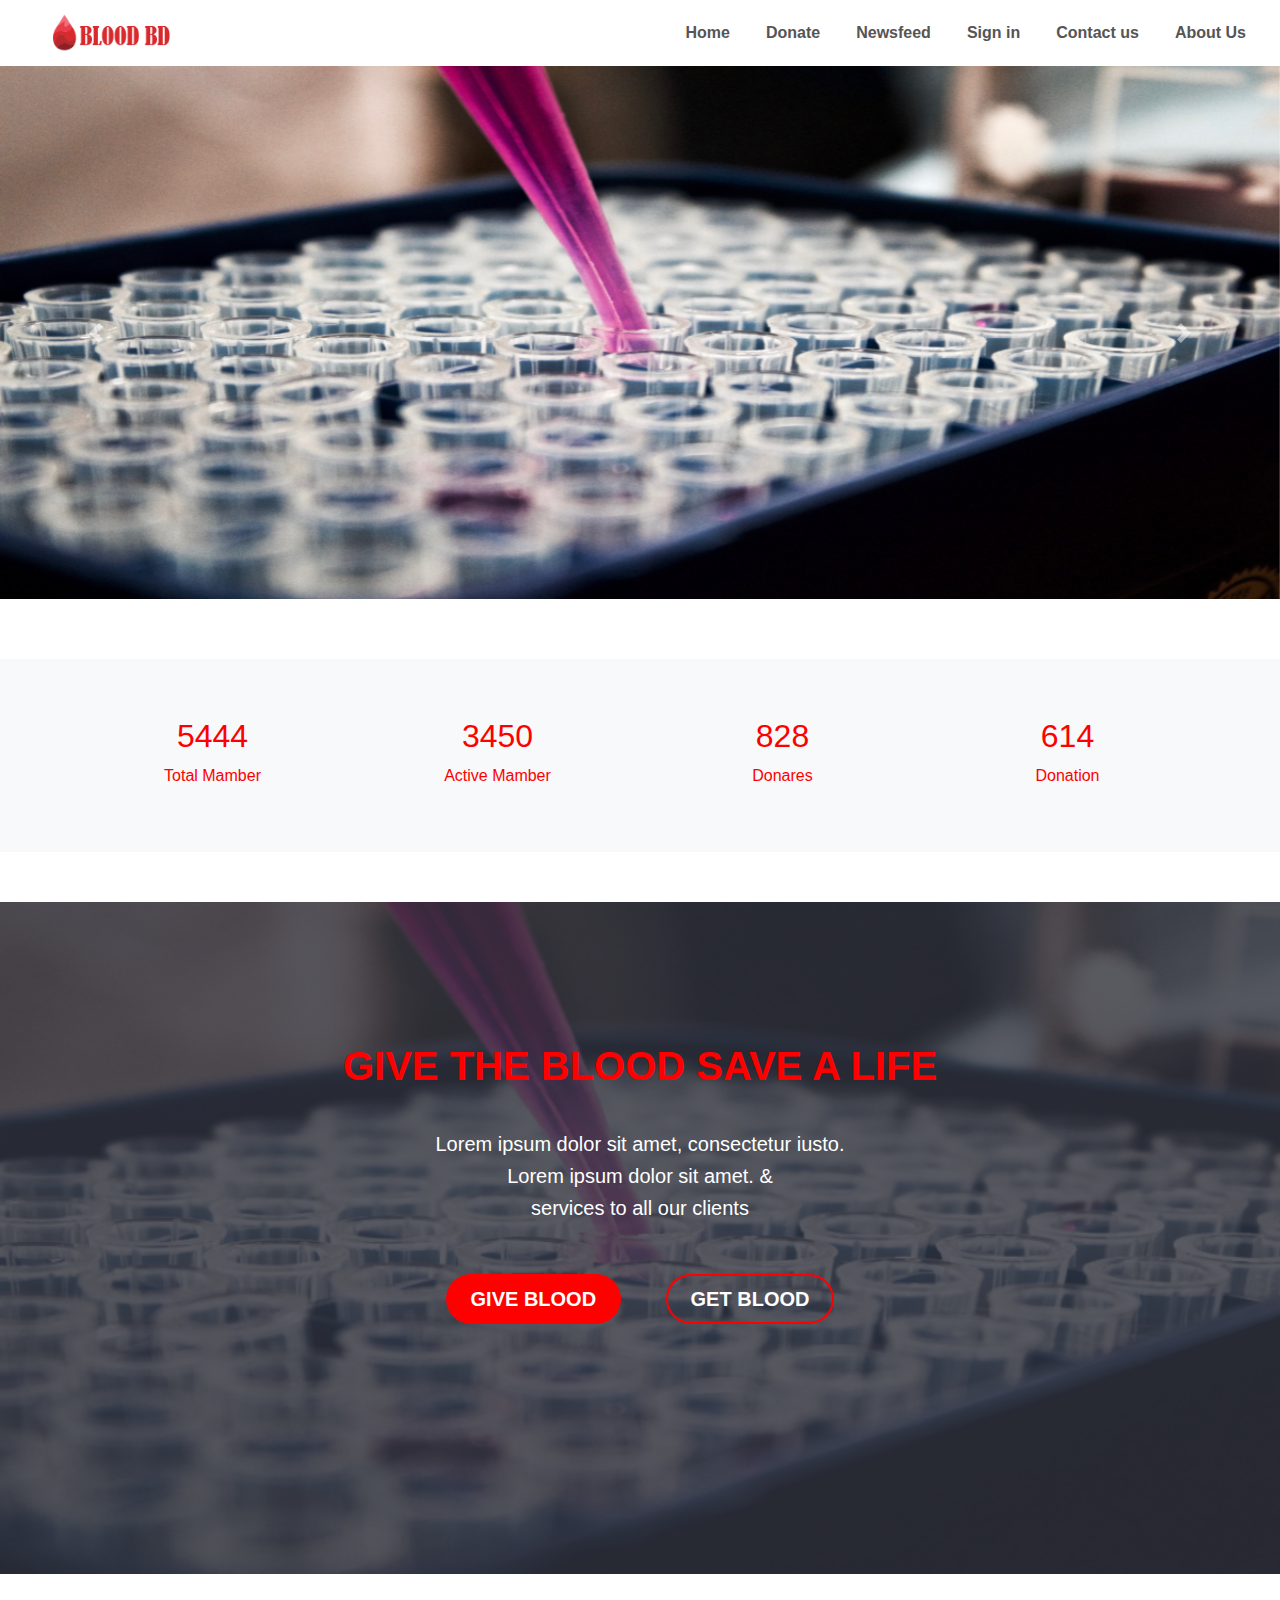
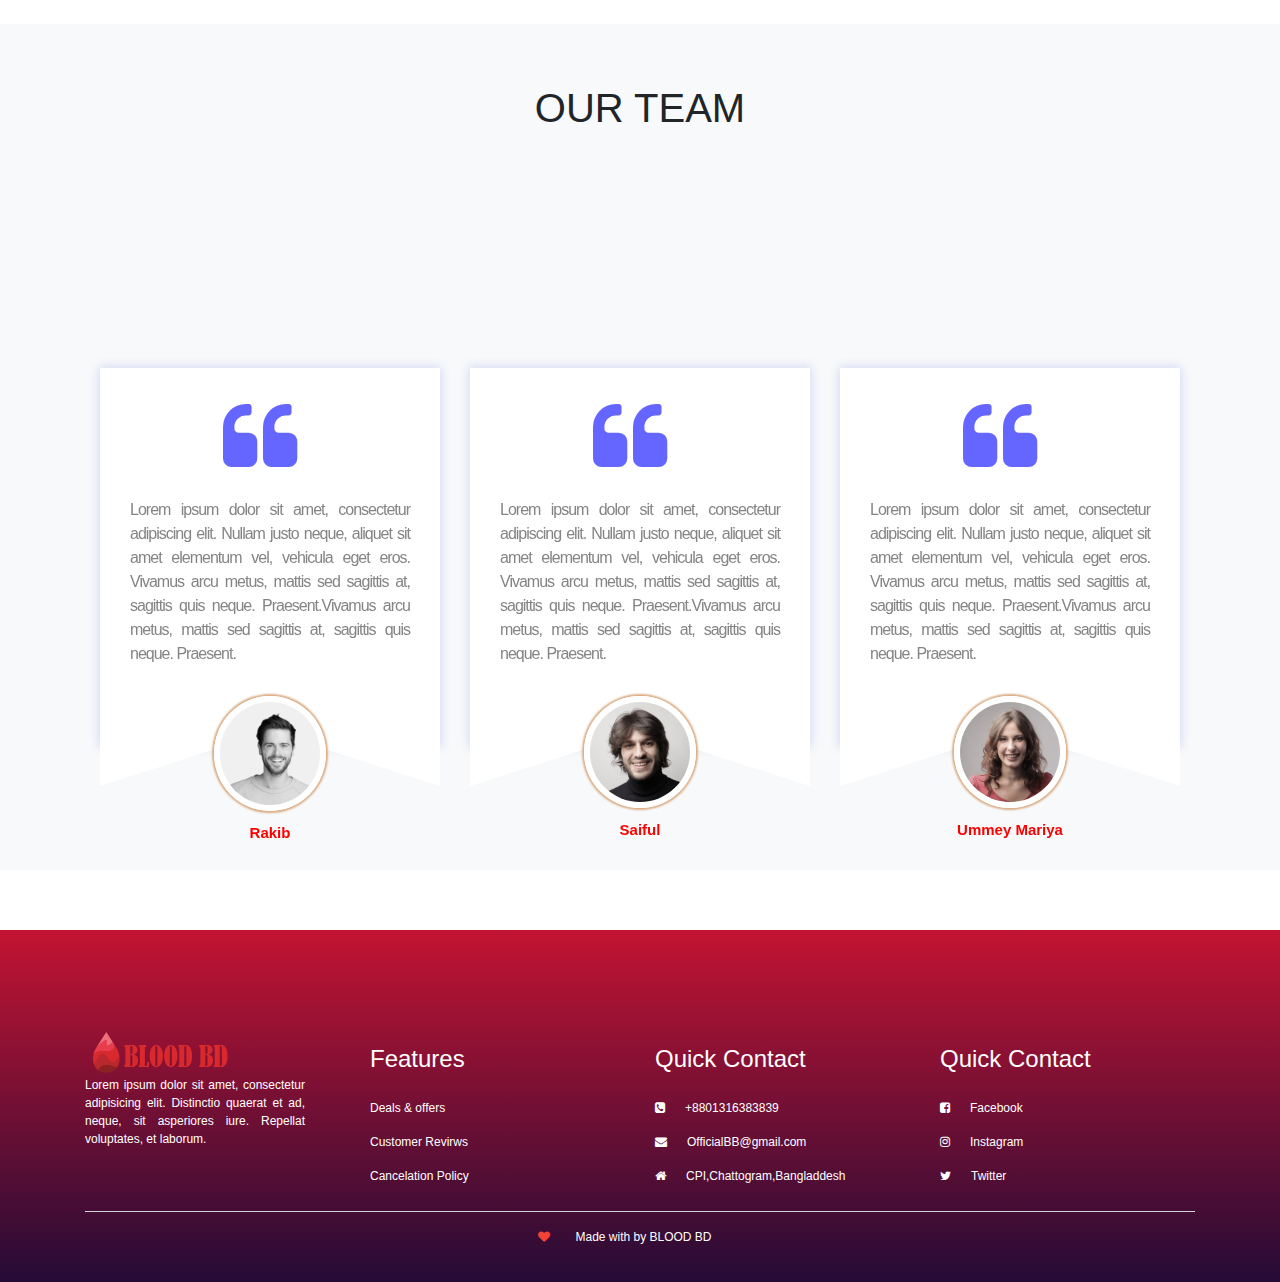
<file: blood donation/index.html>
<!DOCTYPE html>
<html lang="en">
<head>
    <title>BLOOD BD</title>
    <link rel="stylesheet" href="css/style.css">
<link rel="stylesheet" href="css/bootstrap.min.css">
<link rel="stylesheet" href="https://stackpath.bootstrapcdn.com/font-awesome/4.7.0/css/font-awesome.min.css">
<link rel="stylesheet" href="css/owl.carousel.min.css">
<link rel="stylesheet" href="css/owl.theme.default.min.css">
</head>
<body>
                     <!-------- Start  on NavigationBar-------->
    <section id="nav-bar">
<nav class="navbar navbar-expand-lg navbar-light">
  <a class="navbar-brand" href="#"><img src="img/logo1.png"></a>
  <button class="navbar-toggler" type="button" data-toggle="collapse" data-target="#navbarNav" aria-controls="navbarNav" aria-expanded="false" aria-label="Toggle navigation">
    <span class="navbar-toggler-icon"></span>
  </button>
  <div class="collapse navbar-collapse" id="navbarNav">
    <ul class="navbar-nav ml-auto">
      <li class="nav-item">
        <a class="nav-link" href="index.html">Home</a>
      </li>
      <li class="nav-item">
        <a class="nav-link" href="donate.html">Donate</a>
      </li>
      <li class="nav-item">
        <a class="nav-link" href="newsfeed.html">Newsfeed</a>
      </li>
      <li class="nav-item">
        <a class="nav-link" href="login.html">Sign in</a>
      </li>
      <li class="nav-item">
        <a class="nav-link" href="contact.html" >Contact us</a>
      </li>
      <li class="nav-item">
        <a class="nav-link" href="about%20us%20.html">About Us</a>
      </li>
    </ul>
  </div>
</nav>   
</section>
    <!-------- End of NavigationBar-------->
    
    <!-------- Start on Slider-------->
    
    <div id="slider">
  <div id="carouselExampleFade" class="carousel slide carousel-fade" data-ride="carousel">
  <div class="carousel-inner">
    <div class="carousel-item active">
      <img src="img/banner1.jpg" class="d-block w-100">
      <div class="text-box">
    </div>
    </div>
    <div class="carousel-item">
      <img src="img/banner2.jpg" class="d-block w-100">
       <div class="text-box">
    </div>
    </div>
    <div class="carousel-item">
      <img src="img/banner3.jpg" class="d-block w-100">
       <div class="text-box">
    </div>
    </div>
     <div class="carousel-item">
      <img src="img/banner4.jpg" class="d-block w-100">
       <div class="text-box">
    </div>
    </div>
     <div class="carousel-item">
      <img src="img/banner5.jpg" class="d-block w-100">
       <div class="text-box">
    </div>
    </div>
  </div>
  <a class="carousel-control-prev" href="#carouselExampleFade" role="button" data-slide="prev">
    <span class="carousel-control-prev-icon" aria-hidden="true"></span>
    <span class="sr-only">Previous</span>
  </a>
  <a class="carousel-control-next" href="#carouselExampleFade" role="button" data-slide="next">
    <span class="carousel-control-next-icon" aria-hidden="true"></span>
    <span class="sr-only">Next</span>
  </a>
</div>
</div>
    
     <!-------- Start on Slider-------->
      <!-------- Start -------->
     
      <section class="stat bg-light text-drak py-5" id="stats" >
    <div class="container">
        <div class="row">
            <div class="col-md-3">
                <div class="stat-items">
                    <h2><span class="counter text-center">7890</span></h2>
                    <p>Total Mamber</p>
                </div>
            </div>
             <div class="col-md-3">
                <div class="stat-items">
                    <h2><span class="counter  text-center">5001</span></h2>
                    <p>Active Mamber</p>
                </div>
            </div>
             <div class="col-md-3">
                <div class="stat-items">
                    <h2><span class="counter  text-center">1200</span></h2>
                    <p>Donares</p>
                </div>
            </div>
             <div class="col-md-3">
                <div class="stat-items">
                    <h2><span class="counter  text-center">890</span></h2>
                    <p>Donation</p>
                </div>
            </div>
        </div>
    </div>
</section>
     <!-------- end-------->
     <!-------- Start -------->
     <section class="blood">
   <div class="contact-area contact-bg">
	    <div class="container">
	        <div class="row">
	            <div class="col-md-12">
	                <div class="contact-text">
	                    <h2>GIVE THE BLOOD SAVE A LIFE</h2>
	                    <p>Lorem ipsum dolor sit amet, consectetur iusto. <br>Lorem ipsum dolor sit amet. &amp; <br> services to all our clients</p>
	                    <a href="Donate.html" class="box-btn">GIVE BLOOD</a>
	                    <a href="login.html" class="bordered-btn">Get BLOOD</a>
	                </div>
	            </div>
	        </div>
	    </div>
	</div>
</section>
        <!-------- end-------->
          <!-------- Start -------->
        <section class="slide">
    <h1> OUR TEAM</h1>
    <div class="demo">
    <div class="container">
        <div class="row">
            <div class="col-md-12">
                <div id="testimonial-slider" class="owl-carousel">
                    <div class="testimonial">
                        <span class="icon fa fa-quote-left"></span>
                        <p class="description">
                            Lorem ipsum dolor sit amet, consectetur adipiscing elit. Nullam justo neque, aliquet sit amet elementum vel, vehicula eget eros. Vivamus arcu metus, mattis sed sagittis at, sagittis quis neque. Praesent.Vivamus arcu metus, mattis sed sagittis at, sagittis quis neque. Praesent.
                        </p>
                        <div class="testimonial-content">
                            <div class="pic"><img src="img/team-1.png" class=""alt=""></div>
                            <h3 class="title">Rakib</h3>
                        </div>
                    </div>
                    <div class="testimonial">
                        <span class="icon fa fa-quote-left"></span>
                        <p class="description">
                            Lorem ipsum dolor sit amet, consectetur adipiscing elit. Nullam justo neque, aliquet sit amet elementum vel, vehicula eget eros. Vivamus arcu metus, mattis sed sagittis at, sagittis quis neque. Praesent.Vivamus arcu metus, mattis sed sagittis at, sagittis quis neque. Praesent.
                        </p>
                        <div class="testimonial-content">
                            <div class="pic"><img src="img/team-2.jpg" alt=""></div>
                            <h3 class="title">Saiful</h3>
                        </div>
                    </div>
                    <div class="testimonial">
                        <span class="icon fa fa-quote-left"></span>
                        <p class="description">
                            Lorem ipsum dolor sit amet, consectetur adipiscing elit. Nullam justo neque, aliquet sit amet elementum vel, vehicula eget eros. Vivamus arcu metus, mattis sed sagittis at, sagittis quis neque. Praesent.Vivamus arcu metus, mattis sed sagittis at, sagittis quis neque. Praesent.
                        </p>
                        <div class="testimonial-content">
                            <div class="pic"><img src="img/team-3.jpg" alt=""></div>
                            <h3 class="title name">Ummey Mariya</h3>
                        </div>
                    </div>
                       
                       <div class="testimonial">
                        <span class="icon fa fa-quote-left"></span>
                        <p class="description">
                            Lorem ipsum dolor sit amet, consectetur adipiscing elit. Nullam justo neque, aliquet sit amet elementum vel, vehicula eget eros. Vivamus arcu metus, mattis sed sagittis at, sagittis quis neque. Praesent.Vivamus arcu metus, mattis sed sagittis at, sagittis quis neque. Praesent.
                        </p>
                        <div class="testimonial-content">
                            <div class="pic"><img src="img/team-4.jpg" alt=""></div>
                            <h3 class="title">Zannatul Ferdous</h3>
                        </div>
                    </div>     
                       <div class="testimonial">
                        <span class="icon fa fa-quote-left"></span>
                        <p class="description">
                            Lorem ipsum dolor sit amet, consectetur adipiscing elit. Nullam justo neque, aliquet sit amet elementum vel, vehicula eget eros. Vivamus arcu metus, mattis sed sagittis at, sagittis quis neque. Praesent.Vivamus arcu metus, mattis sed sagittis at, sagittis quis neque. Praesent.
                        </p>
                        <div class="testimonial-content">
                            <div class="pic"><img src="img/team-5.jpg" alt=""></div>
                            <h3 class="title">Momotaj Begum</h3>
                        </div>
                    </div>     
                       <div class="testimonial">
                        <span class="icon fa fa-quote-left"></span>
                        <p class="description">
                            Lorem ipsum dolor sit amet, consectetur adipiscing elit. Nullam justo neque, aliquet sit amet elementum vel, vehicula eget eros. Vivamus arcu metus, mattis sed sagittis at, sagittis quis neque. Praesent.Vivamus arcu metus, mattis sed sagittis at, sagittis quis neque. Praesent.
                        </p>
                        <div class="testimonial-content">
                            <div class="pic"><img src="img/team-1.png" alt=""></div>
                            <h3 class="title">Hamidul Khan</h3>
                        </div>
                    </div>
                </div>
            </div>
        </div>
    </div>
</div>
</section>
    
     <!-------- end-------->
     <!-------- Start -------->
     
     <section class="footer">
    <div class="container">
        <div class="row">
            <div class="col-md-3">
                <img src="img/logo1.png" class="blood-logo">
                <p>Lorem ipsum dolor sit amet, consectetur adipisicing elit. Distinctio quaerat et ad, neque, sit asperiores iure. Repellat voluptates, et laborum.</p>
            </div>
            <div class="col-md-3">
                <h4>Features</h4>
                <p>Deals & offers</p>
                <p>Customer Revirws</p>
                <p>Cancelation Policy</p>
            </div>
            <div class="col-md-3">
                <h4>Quick Contact</h4>
                <p><i class="fa fa-phone-square"></i>+8801316383839</p>
                <p><i class="fa fa-envelope"></i>OfficialBB@gmail.com</p>
                <p><i class="fa fa-home"></i>CPI,Chattogram,Bangladdesh</p>
            </div>
            <div class="col-md-3">
                <h4>Quick Contact</h4>
                <p><i class="fa fa-facebook-square"></i>Facebook</p>
                <p><i class="fa fa-instagram"></i>Instagram</p>
                <p><i class="fa fa-twitter"></i>Twitter</p>
            </div>
        </div><hr>
        <p class="copyright"><i class="fa fa-heart"></i>Made with by BLOOD BD  </p>
    </div>
</section>
    
      <!-------- end-------->
     
  <!-------- bootstrap Script-------->   
    
<script src="js/jquery.js"></script>
<script src="js/bootstrap.min.js"></script>
<script src="js/jquery.counterup.min.js"></script>
<script src="js/jquery.waypoints.min.js"></script>
<script src="js/owl.carousel.min.js"></script>
<script>
        jQuery(document).ready(function($) {
            $('.counter').counterUp({
                delay: 10,
                time: 1000
            });
        });
</script>
    
<script>
$(document).ready(function(){
    $("#testimonial-slider").owlCarousel({
        items:3,
        itemsDesktop:[1000,3],
        itemsDesktopSmall:[979,2],
        itemsTablet:[768,2],
        itemsMobile:[650,1],
        pagination:true,
        autoPlay:true
    });
});
</script>

</body>
</html>
</file>
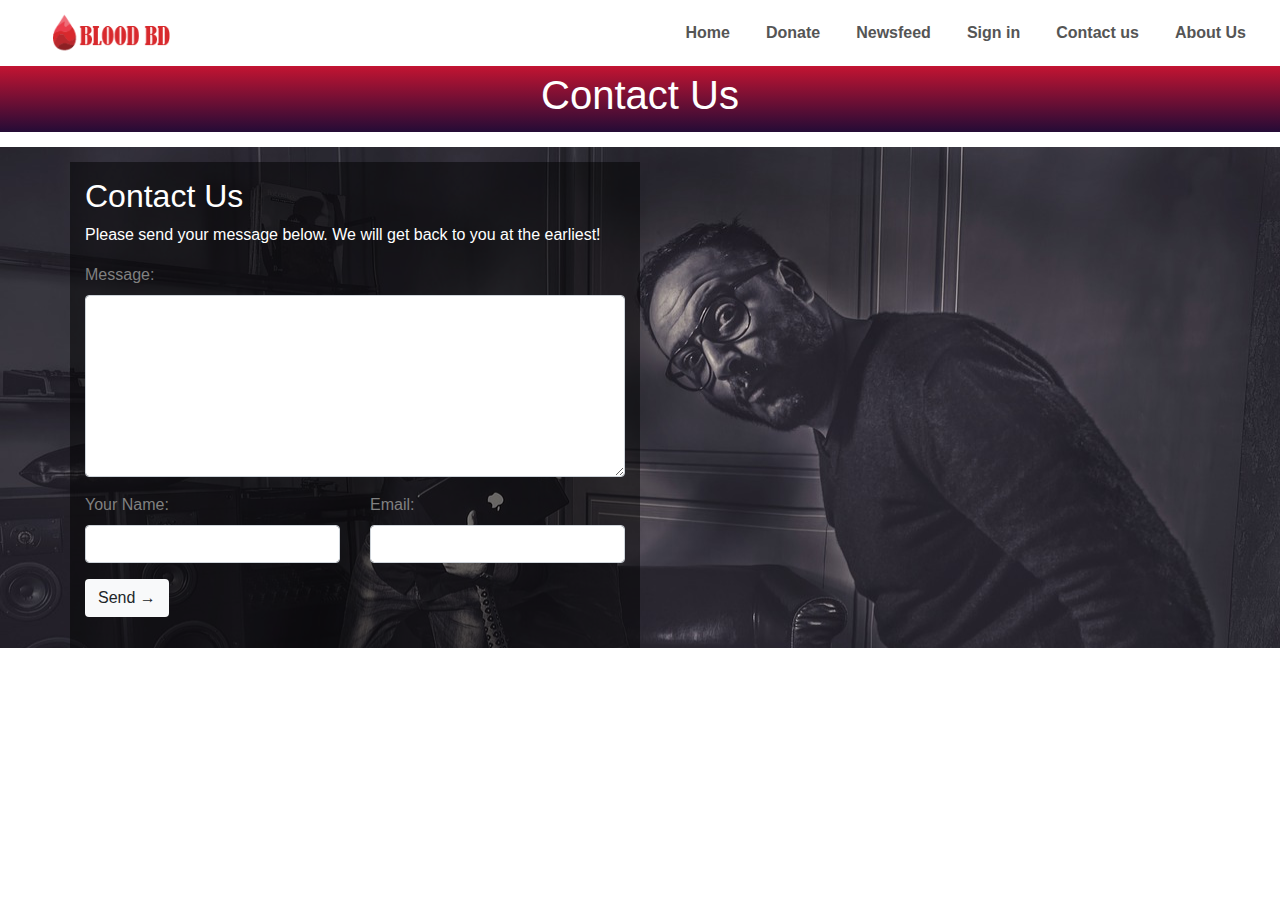
<file: blood donation/contact.html>
<!DOCTYPE html>
<html lang="en">
<head>
    <meta charset="UTF-8">
    <title>Document</title>
    <link rel="stylesheet" href="css/style.css">
    <link rel="stylesheet" href="css/bootstrap.min.css">
</head>
<body>
 
   <!-------- Start  on NavigationBar-------->
    <section id="nav-bar">
<nav class="navbar navbar-expand-lg navbar-light">
  <a class="navbar-brand" href="#"><img src="img/logo1.png"></a>
  <button class="navbar-toggler" type="button" data-toggle="collapse" data-target="#navbarNav" aria-controls="navbarNav" aria-expanded="false" aria-label="Toggle navigation">
    <span class="navbar-toggler-icon"></span>
  </button>
  <div class="collapse navbar-collapse" id="navbarNav">
    <ul class="navbar-nav ml-auto">
      <li class="nav-item">
        <a class="nav-link" href="index.html">Home</a>
      </li>
      <li class="nav-item">
        <a class="nav-link" href="donate.html">Donate</a>
      </li>
      <li class="nav-item">
        <a class="nav-link" href="newsfeed.html">Newsfeed</a>
      </li>
      <li class="nav-item">
        <a class="nav-link" href="login.html">Sign in</a>
      </li>
      <li class="nav-item">
        <a class="nav-link" href="contact.html" >Contact us</a>
      </li>
      <li class="nav-item">
        <a class="nav-link" href="about%20us%20.html">About Us</a>
      </li>
    </ul>
  </div>
</nav>   
</section>
    <!-------- End of NavigationBar-------->
 
  <div class="Contact">
       <h1>Contact Us</h1>
   </div>
   <div class="con">
    <div class="container">
            <div class="row">
                <div class="col-md-6 " id="form_container">
                    <h2>Contact Us</h2> 
                    <p> Please send your message below. We will get back to you at the earliest! </p>
                    <form role="form" method="post" id="reused_form">
                        <div class="row">
                            <div class="col-sm-12 form-group">
                                <label for="message"> Message:</label>
                                <textarea class="form-control" type="textarea" id="message" name="message" maxlength="6000" rows="7"></textarea>
                            </div>
                        </div>
                        <div class="row">
                            <div class="col-sm-6 form-group">
                                <label for="name"> Your Name:</label>
                                <input type="text" class="form-control" id="name" name="name" required>
                            </div>
                            <div class="col-sm-6 form-group">
                                <label for="email"> Email:</label>
                                <input type="email" class="form-control" id="email" name="email" required>
                            </div>
                        </div>
                        <div class="row">
                            <div class="col-sm-12 form-group">
                                <button type="submit" class="btn b bg-light" >Send &rarr;</button>
                            </div>
                        </div>
                    </form>
                </div>
            </div>
        </div>
        </div>
        <script src="js/bootstrap.min.js"></script>
        <script src="js/jquery.js"></script>
</body>
</html>
</file>
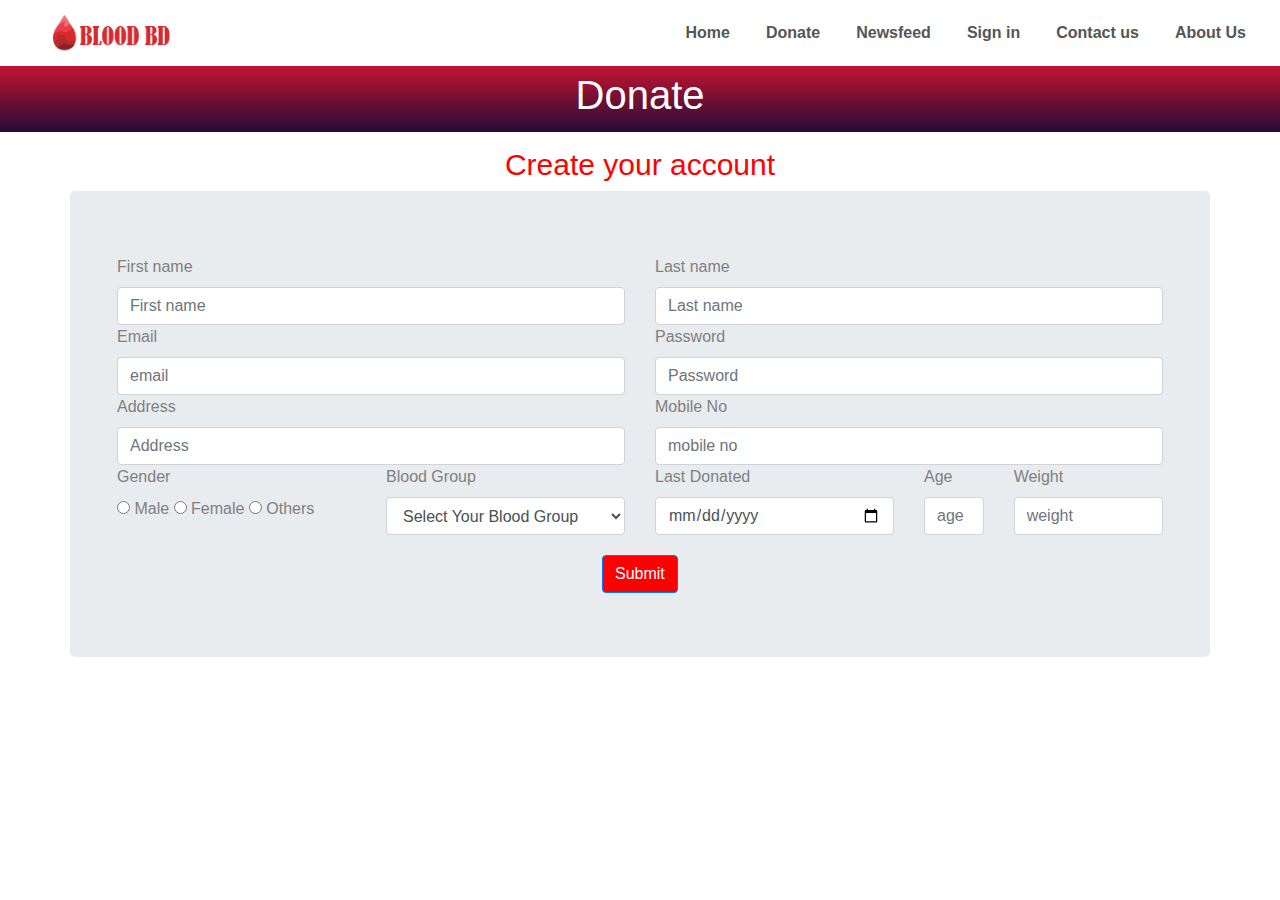
<file: blood donation/Donate.html>
<!DOCTYPE html>
<html lang="en">
<head>
    <meta charset="UTF-8">
    <meta name="viewport" content="width=device-width" initial-sacle=1>
    <title>Form</title>
    <link rel="stylesheet" href="css/bootstrap.min.css">
    <link rel="stylesheet" href="css/style.css">
</head>
<body>
    <!-------- Start  on NavigationBar-------->
    <section id="nav-bar">
<nav class="navbar navbar-expand-lg navbar-light">
  <a class="navbar-brand" href="#"><img src="img/logo1.png"></a>
  <button class="navbar-toggler" type="button" data-toggle="collapse" data-target="#navbarNav" aria-controls="navbarNav" aria-expanded="false" aria-label="Toggle navigation">
    <span class="navbar-toggler-icon"></span>
  </button>
  <div class="collapse navbar-collapse" id="navbarNav">
    <ul class="navbar-nav ml-auto">
      <li class="nav-item">
        <a class="nav-link" href="index.html">Home</a>
      </li>
      <li class="nav-item">
        <a class="nav-link" href="donate.html">Donate</a>
      </li>
      <li class="nav-item">
        <a class="nav-link" href="newsfeed.html">Newsfeed</a>
      </li>
      <li class="nav-item">
        <a class="nav-link" href="login.html">Sign in</a>
      </li>
      <li class="nav-item">
        <a class="nav-link" href="contact.html" >Contact us</a>
      </li>
      <li class="nav-item">
        <a class="nav-link" href="about%20us%20.html">About Us</a>
      </li>
    </ul>
  </div>
</nav>   
</section>
    <!-------- End of NavigationBar-------->
  
  
   <div class="donate">
       <h1>Donate</h1>
   </div>
    <div class="container">
        <form name="myform" class="form-group">
           <h4 class="teg">Create your account</h4>
            <div class="row jumbotron">
                <div class="col-md-6">
                    <label for="inputname"> First name</label>
                    <input type="text" class="form-control" placeholder="First name">
                </div>
                <div class="col-md-6">
                    <label for="inputname"> Last name</label>
                    <input type="text" class="form-control" placeholder="Last name">
                </div>
                 <div class="col-md-6">
                    <label for="email"> Email</label>
                    <input type="email" class="form-control" placeholder="email">
                </div>
                 <div class="col-md-6">
                    <label for="pwd"> Password</label>
                    <input type="password" class="form-control" placeholder="Password">
                </div>
                 <div class="col-md-6">
                    <label for="add"> Address</label>
                    <input type="text" class="form-control" placeholder="Address">
                </div>
                 <div class="col-md-6">
                    <label for="tel"> Mobile No</label>
                    <input type="tel" class="form-control" placeholder="mobile no">
                </div>
               <div class="col-md-3">
                    <label for="gender"> Gender</label>
                   <div>
                       <label for="male" class="radio-inline"> <input type="radio" name="gender" id="male"> Male</label>
                       <label for="female" class="radio-inline"> <input type="radio" name="gender" id="female"> Female</label>
                       <label for="others" class="radio-inline"> <input type="radio" name="gender" id="others"> Others</label>
                   </div>
                </div>
                <div class="col-md-3">
              <label for="name">Blood Group</label><br>
              <select class="form-control demo-default" id="blood_group" name="blood_group" required>
                <option value="">Select Your Blood Group</option>
                <option value="A+">A+</option>
                <option value="A-">A-</option>
                <option value="B+">B+</option>
                <option value="B-">B-</option>
                <option value="O+">O+</option>
                <option value="O-">O+</option>
                <option value="AB+">AB+</option>
                <option value="AB-">AB-</option>
              </select>
            </div>
                <div class="col-md-3">
                    <label for="date"> Last Donated</label>
                    <input type="date" class="form-control">
                </div>
                <div class="col-md-1">
                    <label for="age"> Age</label>
                    <input type="text" class="form-control" placeholder="age">
                </div>
                 <div class="col-md-2">
                    <label for="weight"> Weight</label>
                    <input type="text" class="form-control" placeholder="weight">
                </div>
                <div class="cl-md-12 ">
                    <button type="submit" class="btn btn-primary submit">Submit</button>
                </div> 
                
            </div>
        </form>
    </div>
    			
    
    
    
    
    
    <script src="https://code.jquery.com/jquery-3.3.1.slim.min.js" integrity="sha384-q8i/X+965DzO0rT7abK41JStQIAqVgRVzpbzo5smXKp4YfRvH+8abtTE1Pi6jizo" crossorigin="anonymous"></script>
<script src="https://cdnjs.cloudflare.com/ajax/libs/popper.js/1.14.7/umd/popper.min.js" integrity="sha384-UO2eT0CpHqdSJQ6hJty5KVphtPhzWj9WO1clHTMGa3JDZwrnQq4sF86dIHNDz0W1" crossorigin="anonymous"></script>
<script src="https://stackpath.bootstrapcdn.com/bootstrap/4.3.1/js/bootstrap.min.js" integrity="sha384-JjSmVgyd0p3pXB1rRibZUAYoIIy6OrQ6VrjIEaFf/nJGzIxFDsf4x0xIM+B07jRM" crossorigin="anonymous"></script>
</body>
</html>
</file>
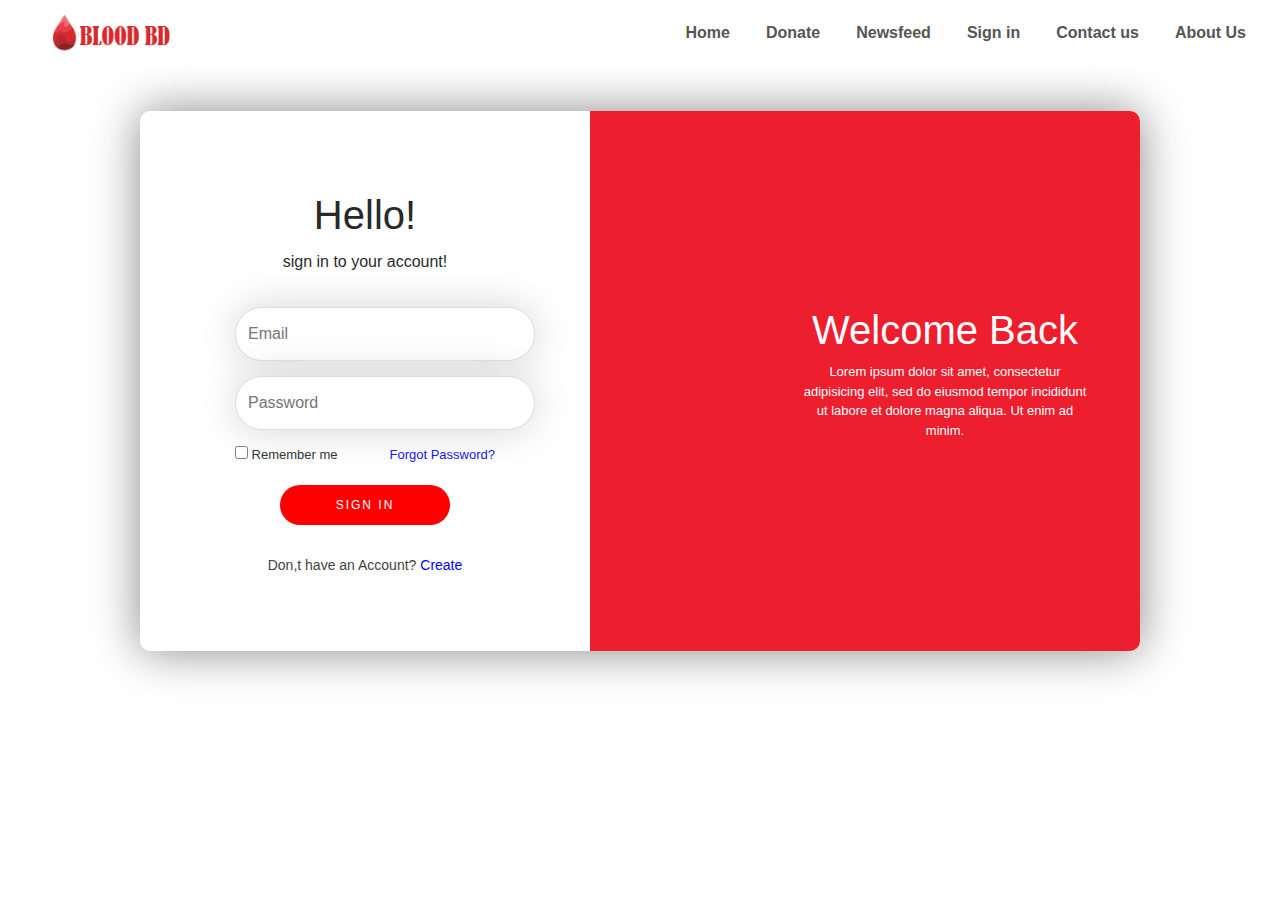
<file: blood donation/login.html>
<!DOCTYPE html>
<html lang="en">
<head>
  <meta charset="UTF-8">
  <meta name="viewport" content="width=device-width, initial-scale=1.0">
  <meta http-equiv="X-UA-Compatible" content="ie=edge">
  <link rel="stylesheet" href="css/style.css">
  <link rel="stylesheet" href="css/bootstrap.min.css">
  <title>Stylish Login Form</title>
</head>
<body>
   <!-------- Start  on NavigationBar-------->
    <section id="nav-bar">
<nav class="navbar navbar-expand-lg navbar-light">
  <a class="navbar-brand" href="#"><img src="img/logo1.png"></a>
  <button class="navbar-toggler" type="button" data-toggle="collapse" data-target="#navbarNav" aria-controls="navbarNav" aria-expanded="false" aria-label="Toggle navigation">
    <span class="navbar-toggler-icon"></span>
  </button>
  <div class="collapse navbar-collapse" id="navbarNav">
    <ul class="navbar-nav ml-auto">
      <li class="nav-item">
        <a class="nav-link" href="index.html">Home</a>
      </li>
      <li class="nav-item">
        <a class="nav-link" href="donate.html">Donate</a>
      </li>
      <li class="nav-item">
        <a class="nav-link" href="newsfeed.html">Newsfeed</a>
      </li>
      <li class="nav-item">
        <a class="nav-link" href="login.html">Sign in</a>
      </li>
      <li class="nav-item">
        <a class="nav-link" href="contact.html" >Contact us</a>
      </li>
      <li class="nav-item">
        <a class="nav-link" href="about%20us%20.html">About Us</a>
      </li>
    </ul>
  </div>
</nav>   
</section>
    <!-------- End of NavigationBar-------->
 
  <div class="login-form-wrap">
    <div class="left-section">
      <div class="title">
        <h1>Hello!</h1>
        <p>sign in to your account!</p>
      </div>
      <div class="form">
        <form class="" action="index.html" method="post">
          <input type="text" placeholder="Email">
          <input type="text" placeholder="Password">
          <span class="floatleft"><input type="checkbox"> Remember me</span>
          <span class="floatright"><a href="#">Forgot Password?</a></span>
          <input type="submit" value="Sign In">
        </form>
        <div class="create-account">
          Don,t have an Account? <a href="#">Create</a>
        </div>
      </div>
    </div>
    <div class="right-section">
      <div class="welcome-text">
        <h1>Welcome Back</h1>
        <p>Lorem ipsum dolor sit amet, consectetur adipisicing elit, sed do eiusmod tempor incididunt ut labore et dolore magna aliqua. Ut enim ad minim.</p>
      </div>
    </div>
  </div>
  
  
   <script src="js/bootstrap.min.js"></script>
   <script src="js/jquery.js"></script>
</body>
</html>
</file>
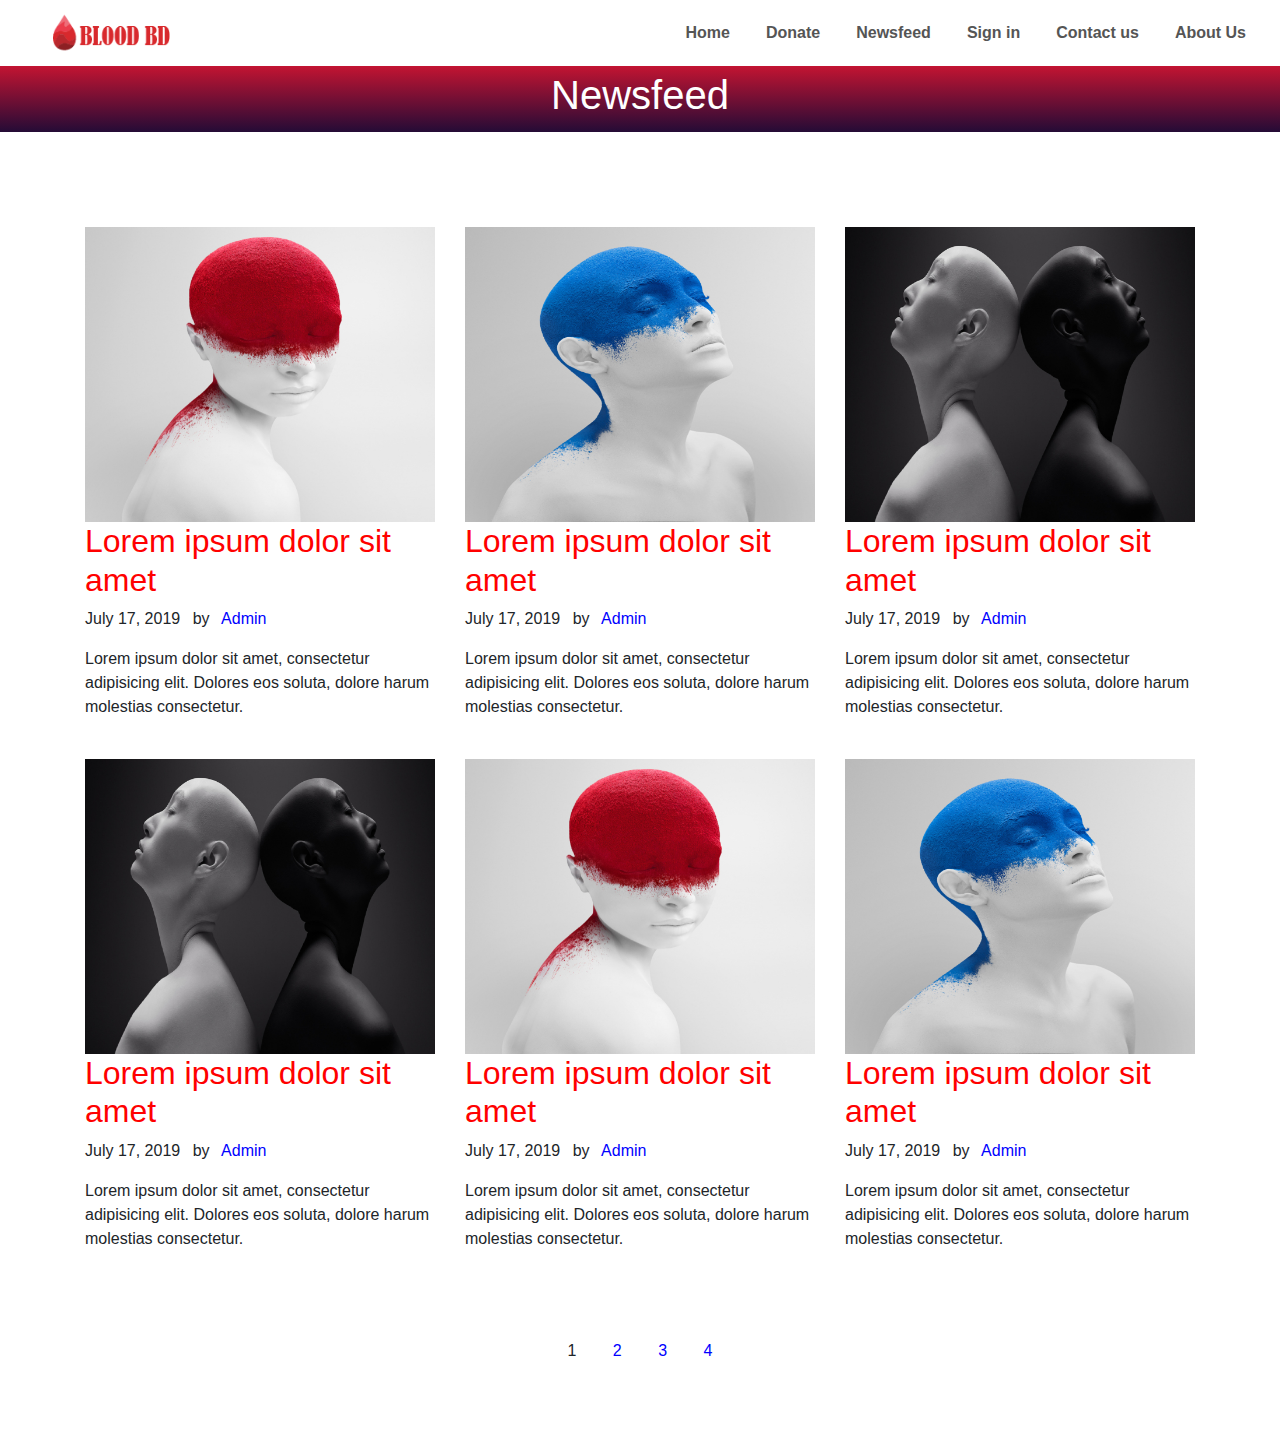
<file: blood donation/newsfeed.html>
<!DOCTYPE html>
<html lang="en">
<head>
    <meta charset="UTF-8">
    <title>Document</title>
    <link rel="stylesheet" href="css/style.css">
    <link rel="stylesheet" href="css/bootstrap.min.css">
</head>
<body>
     <!-------- Start  on NavigationBar-------->
    <section id="nav-bar">
<nav class="navbar navbar-expand-lg navbar-light">
  <a class="navbar-brand" href="#"><img src="img/logo1.png"></a>
  <button class="navbar-toggler" type="button" data-toggle="collapse" data-target="#navbarNav" aria-controls="navbarNav" aria-expanded="false" aria-label="Toggle navigation">
    <span class="navbar-toggler-icon"></span>
  </button>
  <div class="collapse navbar-collapse" id="navbarNav">
    <ul class="navbar-nav ml-auto">
      <li class="nav-item">
        <a class="nav-link" href="index.html">Home</a>
      </li>
      <li class="nav-item">
        <a class="nav-link" href="donate.html">Donate</a>
      </li>
      <li class="nav-item">
        <a class="nav-link" href="newsfeed.html">Newsfeed</a>
      </li>
      <li class="nav-item">
        <a class="nav-link" href="login.html">Sign in</a>
      </li>
      <li class="nav-item">
        <a class="nav-link" href="contact.html" >Contact us</a>
      </li>
      <li class="nav-item">
        <a class="nav-link" href="about%20us%20.html">About Us</a>
      </li>
    </ul>
  </div>
</nav>   
</section>
    <!-------- End of NavigationBar-------->
   
   
    <div class="newsfeed">
       <h1>Newsfeed</h1>
   </div>  
   <div class="site-section">
      <div class="container">

      
       
        <div class="row">
          <div class="col-lg-4 col-md-6 mb-4">
            <div class="post-entry-1 h-100">
              <a href="single.html">
                <img src="img/img2%20(1).jpg"
                 class="img-fluid">
              </a>
              <div class="post-entry-1-contents">
                
                <h2><a href="single.html" class="new">Lorem ipsum dolor sit amet</a></h2>
                <span class="meta d-inline-block mb-3">July 17, 2019 <span class="mx-2">by</span> <a href="#">Admin</a></span>
                <p>Lorem ipsum dolor sit amet, consectetur adipisicing elit. Dolores eos soluta, dolore harum molestias consectetur.</p>
              </div>
            </div>
          </div>
          <div class="col-lg-4 col-md-6 mb-4">
            <div class="post-entry-1 h-100">
              <a href="single.html">
                <img src="img/img2%20(3).jpg"
                 class="img-fluid">
              </a>
              <div class="post-entry-1-contents">
                
                <h2><a href="single.html" class="new">Lorem ipsum dolor sit amet</a></h2>
                <span class="meta d-inline-block mb-3">July 17, 2019 <span class="mx-2">by</span> <a href="#">Admin</a></span>
                <p>Lorem ipsum dolor sit amet, consectetur adipisicing elit. Dolores eos soluta, dolore harum molestias consectetur.</p>
              </div>
            </div>
          </div>

          <div class="col-lg-4 col-md-6 mb-4">
            <div class="post-entry-1 h-100">
              <a href="single.html">
                <img src="img/img3.jpg"
                 class="img-fluid">
              </a>
              <div class="post-entry-1-contents">
                
                <h2><a href="single.html" class="new">Lorem ipsum dolor sit amet</a></h2>
                <span class="meta d-inline-block mb-3">July 17, 2019 <span class="mx-2">by</span> <a href="#">Admin</a></span>
                <p>Lorem ipsum dolor sit amet, consectetur adipisicing elit. Dolores eos soluta, dolore harum molestias consectetur.</p>
              </div>
            </div>
          </div>

          <div class="col-lg-4 col-md-6 mb-4">
            <div class="post-entry-1 h-100">
              <a href="single.html">
                <img src="img/img3.jpg"
                 class="img-fluid">
              </a>
              <div class="post-entry-1-contents">
                
                <h2><a href="single.html" class="new">Lorem ipsum dolor sit amet</a></h2>
                <span class="meta d-inline-block mb-3">July 17, 2019 <span class="mx-2">by</span> <a href="#">Admin</a></span>
                <p>Lorem ipsum dolor sit amet, consectetur adipisicing elit. Dolores eos soluta, dolore harum molestias consectetur.</p>
              </div>
            </div>
          </div>
          <div class="col-lg-4 col-md-6 mb-4">
            <div class="post-entry-1 h-100">
              <a href="single.html">
                <img src="img/img2%20(1).jpg"
                 class="img-fluid">
              </a>
              <div class="post-entry-1-contents">
                
                <h2><a href="single.html" class="new">Lorem ipsum dolor sit amet</a></h2>
                <span class="meta d-inline-block mb-3">July 17, 2019 <span class="mx-2">by</span> <a href="#">Admin</a></span>
                <p>Lorem ipsum dolor sit amet, consectetur adipisicing elit. Dolores eos soluta, dolore harum molestias consectetur.</p>
              </div>
            </div>
          </div>

          <div class="col-lg-4 col-md-6 mb-4">
            <div class="post-entry-1 h-100">
              <a href="single.html">
                <img src="img/img2%20(3).jpg"
                 class="img-fluid">
              </a>
              <div class="post-entry-1-contents">
                
                <h2><a href="single.html" class="new">Lorem ipsum dolor sit amet</a></h2>
                <span class="meta d-inline-block mb-3">July 17, 2019 <span class="mx-2">by</span> <a href="#">Admin</a></span>
                <p>Lorem ipsum dolor sit amet, consectetur adipisicing elit. Dolores eos soluta, dolore harum molestias consectetur.</p>
              </div>
            </div>
          </div>

        </div>

        
        <div class="col-12 mt-5 text-center" >
          <span class="p-3">1</span>
          <a href="#" class="p-3">2</a>
          <a href="#" class="p-3">3</a>
          <a href="#" class="p-3">4</a>
        </div>
        
      </div>
    </div>
    
    
    <script src="js/jquery.js"></script>
    <script src="js/bootstrap.min.js"></script>
    
</body>
</html>
</file>
<file: blood donation/css/style.css>
*{
    margin: 0;
    padding: 0;
}

/*----------Navigation----------*/
#nav-bar{
    position: sticky;
    top:0;
    z-index: 10;
}
.navbar-brand img{
    height: 40px;
    padding-left: 30px;
}
.navbar-nav li{
    padding: 0 10px;
}
.navbar-nav li a{
    float: right;
    text-align: left;
}
#nav-bar ul li a:hover{
    color:#ff0000!important;
}
.navbar{
    background: #fff;
}
.navbar-toggler{
    border: none!important;
}
.nav-link{
    color: #555!important;
    font-weight: 600;
    font-size: 16px;
}
/*---------- End Navigation----------*/


/*----------Start Sliding----------*/
#slider{
    width: 100%;
}
.carousel-caption{
    top: 50%;
    transform: translateY(-50%);
    bottom: initial;
}
.carousel-caption h5{
    color: red;
    font-size: 42px;
}
.carousel-item{
	position: relative;
}
.text-box{
    width:100%;
	text-align: center;
    position: absolute;
    top:100px;
    
    color: black;
    animation: textup 12s linear infinite;
    transform: translateY(100px);
    text-align:justify-all;
}
.text-box h1{
	text-align: center;
    
}
.text-box p{
    font-size: 14px;
    line-height: 18px;
    color: white;
}

/*---------- End ----------*/

/*----------STAET----------*/


.blood{
    padding:50px 0;
    /*changeable*/
    padding-left: 0;
    padding-right: 0;
}
.contact-bg{
    background-image: url(../img/banner1.jpg);
    background-size: cover;
    background-position: center;
    position: relative;
}

.contact-bg:after{
    position: absolute;
    left: 0;
    top: 0;
    width: 100%;
    height: 100%;
    content: "";
    background: #31333F;
    z-index: -1;
    opacity: .8;
}
.contact-text {
  text-align: center;
  color: #FFF;
}
.contact-text h2 {
  font-size: 40px;
  text-transform: uppercase;
  font-weight: 600;
  padding-bottom: 30px;
    position: relative;
    color: red;
}

.contact-text p {
  font-size: 20px;
  line-height: 1.6;
  margin-bottom: 30px;
}
.contact-text a {
  color: #fff;
  font-size: 20px;
  text-transform: uppercase;
  display: inline-block;
  padding: 10px 25px;
  border-radius: 50px;
  font-weight: 600;
  margin: 20px;
  margin-bottom: 0;
    transition: .3s all ease;
}
.contact-text a:hover{
    opacity: .8;
}
.contact-text a.box-btn {
  background: red;
}
.contact-text a.bordered-btn {
  border: 2px solid red;
  padding: 8px 23px;
}
.contact-area {
	padding: 140px 0;
    padding-bottom: 250px;
	z-index: 2;
}

/*---------- End ----------*/

/*----------STAET----------*/

#stats{
    background: red;
    margin-top: 50px;
}
.stat-items{
    text-align: center;
    margin-top: 10px;
    color: red;
}

/*---------- End ----------*/

/*----------STAET----------*/


.slide{
    background-color:#F8F9FA;
    margin-bottom: 60px;
     
    }
.slide h1{
    text-align: center;
    padding: 60px;
}
.testimonial{
    background: #fff;
    text-align: center;
    padding: 30px 30px 50px;
    margin: 0 15px 100px;
    position: relative;
    margin-top: 168px;
    box-shadow: 0 0 10px 1px rgba(37,73,214,0.18);
}
.testimonial:before,
.testimonial:after{
    content: "";
    border-top: 40px solid #fff;
    border-right: 125px solid transparent;
    position: absolute;
    bottom: -40px;
    left: 0;
    
}
.testimonial:after{
    border-right: none;
    border-left: 125px solid transparent;
    left: auto;
    right: 0;
    
}
.testimonial .icon{
    display: inline-block;
    font-size: 80px;
    color: blue;
    margin-bottom: 20px;
    opacity: 0.6;
}
.testimonial .description{
    font-size: 16px;
    color: #777;
    text-align: justify;
    margin-bottom: 30px;
    opacity: 0.9;
    letter-spacing: -1px;
}
.testimonial .testimonial-content{
    width: 100%;
    position: absolute;
    left: 0;
}
.testimonial .pic{
    display: inline-block;
    border: 6px solid white;
    border-radius: 50%;
    box-shadow: 0 0 2px 2px #daad86;
    overflow: hidden;
    z-index: 1;
    position: relative;
}
.testimonial .pic img{
    width: 100%;
    height: auto;
}

.testimonial .title{
    font-size: 15px;
    font-weight: bold;
    color: red;
    text-transform: capitalize;
    margin: 0 0 5px 0;
}
.testimonial .post{
    display: block;
    font-size: 14px;
    color: #ffd9b8;
}
.owl-theme .owl-controls{
    margin-top: 60px;
}
.owl-theme .owl-controls .owl-page span{
    width: 32px;
    height: 10px;
    background: #fff;
    border: 2px solid #bd986b;
    margin: 5px;
    opacity: 1;
}
.owl-theme .owl-controls .owl-page.active span,
.owl-theme .owl-controls.clickable .owl-page:hover span{
    background: #ffd9b8;
    border-color: #fff;
}
    .pic img{
        width: 100px !important;
        height: 50px;
    }

/*---------- End ----------*/

/*----------STAET----------*/

.footer{
    padding: 100px 20px 20px;
    background-image: linear-gradient(#c31432,#240b36);
    color: #fff;
}
.footer h4{
    text-align: left;
    margin-top: 15px;
    margin-bottom: 25px;
}
.footer p{
    font-size: 12px;text-align: justify;
    padding-right: 35px;
}
.footer .row .fab{
    padding-right: 20px;
    font-size: 15px;
}
.fa{
    padding-right: 20px;
    font-size: 15px;
}
.footer hr{
    margin-top: 10px;
    background: #efefef;
}
.fa-heart{
    margin: 0 5px;
    color: #f44336
}
.footer .copyright{
    text-align: center;
}
/*---------- End ----------*/



/*---------- LOGIN----------*/




body a{
  color:blue;
  text-decoration: none;
}
.login-form-wrap {
    display: flex;
    justify-content: center;
    align-items: center;
    width: 1000px;
    height: 540px;
    margin: 0 auto;
    overflow: hidden;
    border-radius: 10px;
    box-shadow: 0px 0px 47px 0px rgba(0, 0, 0, 0.47);
    margin-top: 45px;
    background: #fff;
}
.welcome-text p {
    font-size: 13px;
}
.left-section{
  width: 450px;
  height: 540px;
  float:left;
}
.right-section {
    width: 550px;
    position: relative;
    height: 100vh;
    float: right;
    background-image: url(../img/img.png);
    background-size: cover;
    background-position: 570px 0px;
    object-fit: cover;
}
.welcome-text {
    position: absolute;
    max-width: 290px;
    text-align: center;
    top: 50%;
    right: 50px;
    color: #fff;
    transform: translateY(-50%);
}
.title {
    text-align: center;
    margin-top: 80px;
    color: #292929;
    line-height: 30px;
    margin-bottom: 30px;
}
.form {
    max-width: 260px;
    margin: 0 auto;
    text-align: center;
}
.form input[type=text] {
    width: 300px;
    padding: 14px 12px;
    border-radius: 30px;
    border: 1px solid #ddd;
    margin-bottom: 15px;
    outline: none;
    box-shadow: 0px 0px 42px #d4d4d4;
}
span.floatleft {
    font-size: 13px;
    float: left;
}
span.floatright {
    font-size: 13px;
    float: right;
}
.form input[type="submit"] {
    display: inline-block;
    border: none;
    width: 170px;
    padding: 11px;
    background: red;
    color: #fff;
    border-radius: 30px;
    text-align: center;
    font-weight: 400;
    cursor: pointer;
    text-transform: uppercase;
    letter-spacing: 2px;
    font-size: 12px;
    margin: 20px 0px;
    transition: 0.3s all ease-in-out;
}
.form input[type="submit"]:focus {
  outline: none;
}
.form input[type="submit"]:hover {
  background: #111;
}
.create-account {
    font-weight: 500;
    font-size: 14px;
    color: #424242;
    margin-top: 10px;
}

/*---------- End LOGIN ----------*/

/*---------- Start Registion ----------*/


/*---------- End Registion ----------*/

/*---------- Start Donate ----------*/

.donate{
    text-align: center;
    font-weight: bold;
    font-size: 45px;
    color: #fff;
    background-image: linear-gradient(#c31432,#240b36);
    padding: 5px;
    margin-bottom: 15px;
}
.teg {
    text-align: center;
    font-size: 30px;
    color: red;
}
label{
    color:gray;
}
.submit{
    text-align: center;
    margin-top: 20px;
    margin-left: 500px;
    background-color: red;
}

/*---------- End Donate ----------*/


/*---------- Start Newsfeed ----------*/

.newsfeed{
    text-align: center;
    font-weight: bold;
    font-size: 45px;
    color: #fff;
    background-image: linear-gradient(#c31432,#240b36);
    padding: 5px;
    margin-bottom: 15px;
}
.new{
    text-decoration: none;
    color: red;
}


/*---------- End Newsfeed----------*/

/*---------- Start About----------*/


.about{
    text-align: center;
    font-weight: bold;
    font-size: 45px;
    color: #fff;
    background-image: linear-gradient(#c31432,#240b36);
    padding: 5px;
    margin-bottom: 30px;
}
.site-section {
      padding: 5em 0; } 

.about-me{
   background-image: linear-gradient(#c31432,#240b36);
}
.text{
    color: white;
}

.users-feedback{
    padding: 100px 0;
}
.users-feedback h1{
    text-align: center;
    margin-bottom: 50px;
    
}
.user-review{
    text-align: center;
    box-shadow: 0 0 10px 0 rgba(0, 0, 100, 0.2);
    padding-bottom: 50px;
}
.user-review p{
    padding: 50px 10px 10px 10px;
    text-align: justify;
}
.users-feedback img{
     width: 60px;
    height: 60px;
    border-radius: 50%;
    position: relative;
    margin: -30px 0 20px 40%;
    
}
.user-review p::before{
    content: '\201d';
    display: block;
    position: absolute;
    font-size: 100px;
    color: #6495ed;
    font-family: sans-serif;
    left: 44%;
    top: -20px;
}


/*---------- End About----------*/


/*---------- Start Contact----------*/



#form_container
{
	padding:15px 15px;
	margin-top:15px;
	background: rgba(0,0,0,0.5);	
	color:#fff;
    
}
.con
{
	background-color: #000;
	background-image: url("../img/stduio-2035349_1280.jpg");
	background-size: cover;
	background-repeat:no-repeat;

}
.Contact{
    text-align: center;
    font-weight: bold;
    font-size: 45px;
    color: #fff;
    background-image: linear-gradient(#c31432,#240b36);
    padding: 5px;
    margin-bottom: 15px;
}

/*---------- End Contact----------*/
</file>
